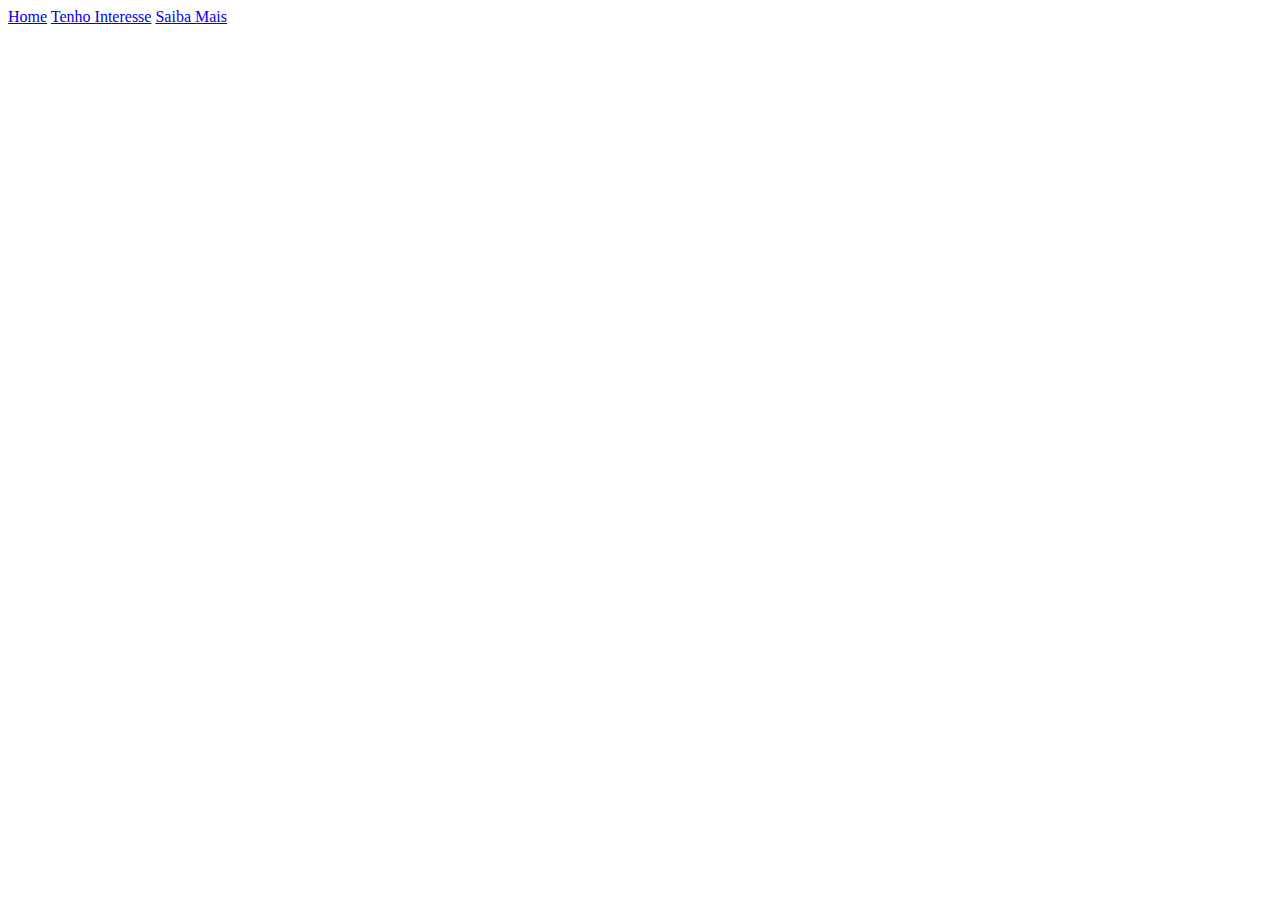
<file: index.html>
<!DOCTYPE html>
<html lang="pt-br">
<head>
    <meta charset="UTF-8">
    <meta name="viewport" content="width=device-width, initial-scale=1.0">
    <title></title>
</head>
<body>
    <a href="#top">Home</a>
    <a href="resse.html">Tenho Interesse</a>
    <a href="saiba-mais.html">Saiba Mais</a>
</body>
</html>
</file>
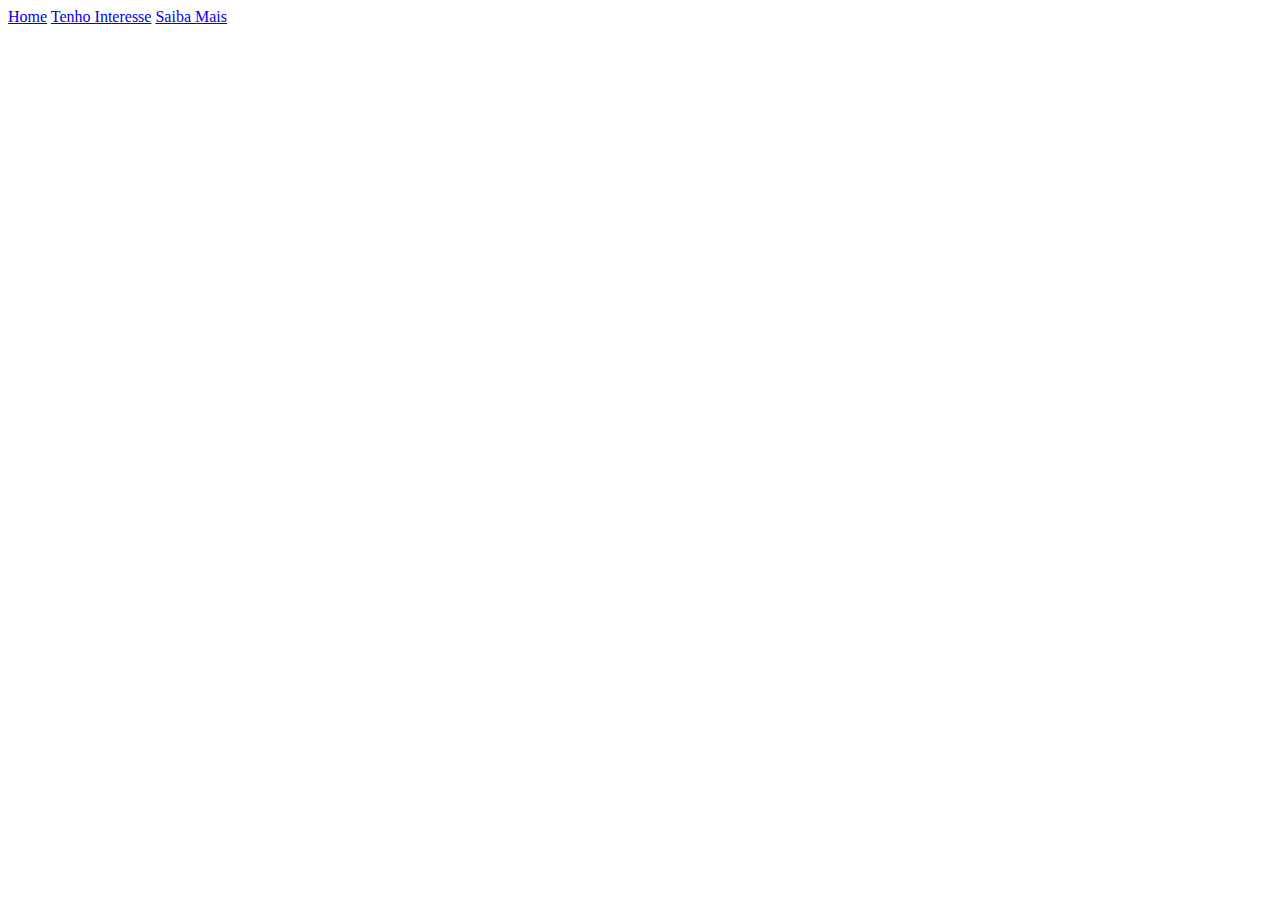
<file: resse.html>
<!DOCTYPE html>
<html lang="pt-br">
<head>
    <meta charset="UTF-8">
    <meta name="viewport" content="width=device-width, initial-scale=1.0">
    <title>Tenho Interesse</title>
</head>
<body>
    <a href="#top">Home</a>
    <a href="resse.html">Tenho Interesse</a>
    <a href="saiba-mais.html">Saiba Mais</a>
</body>
</html>
</file>
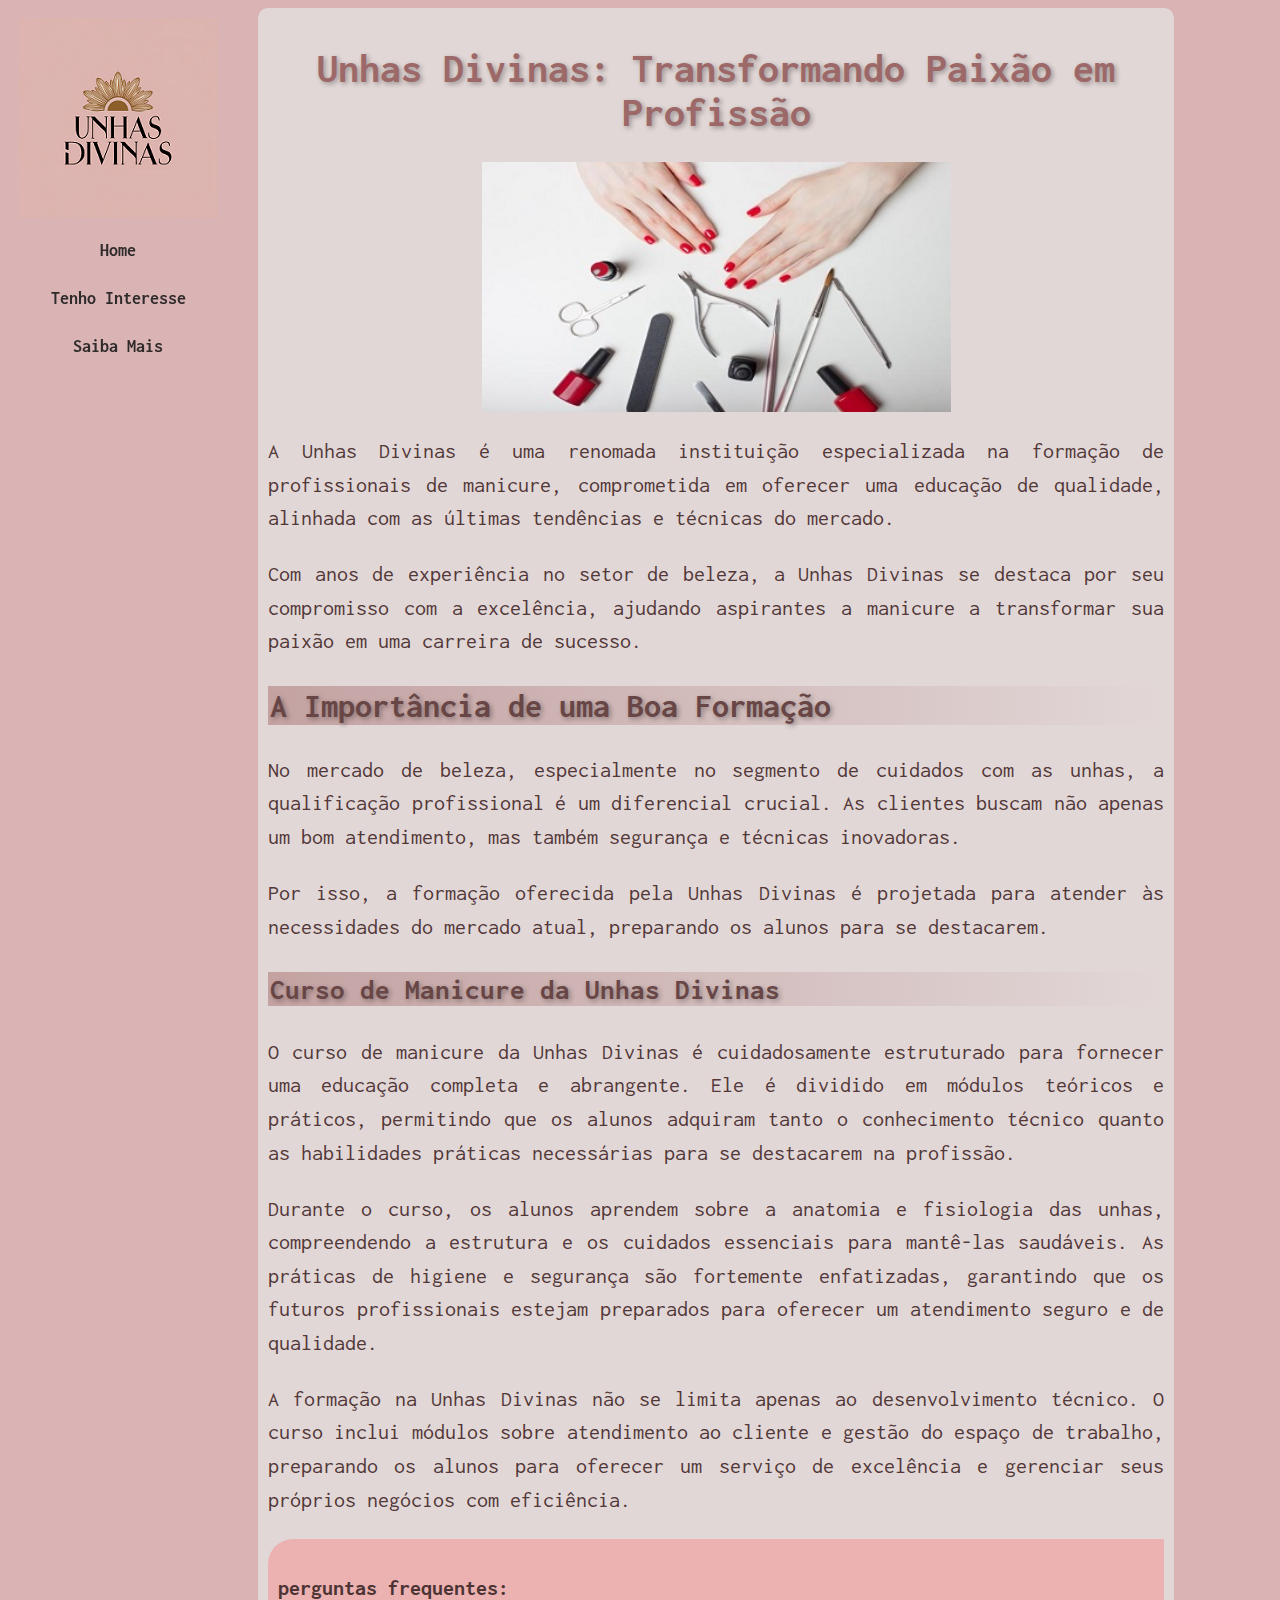
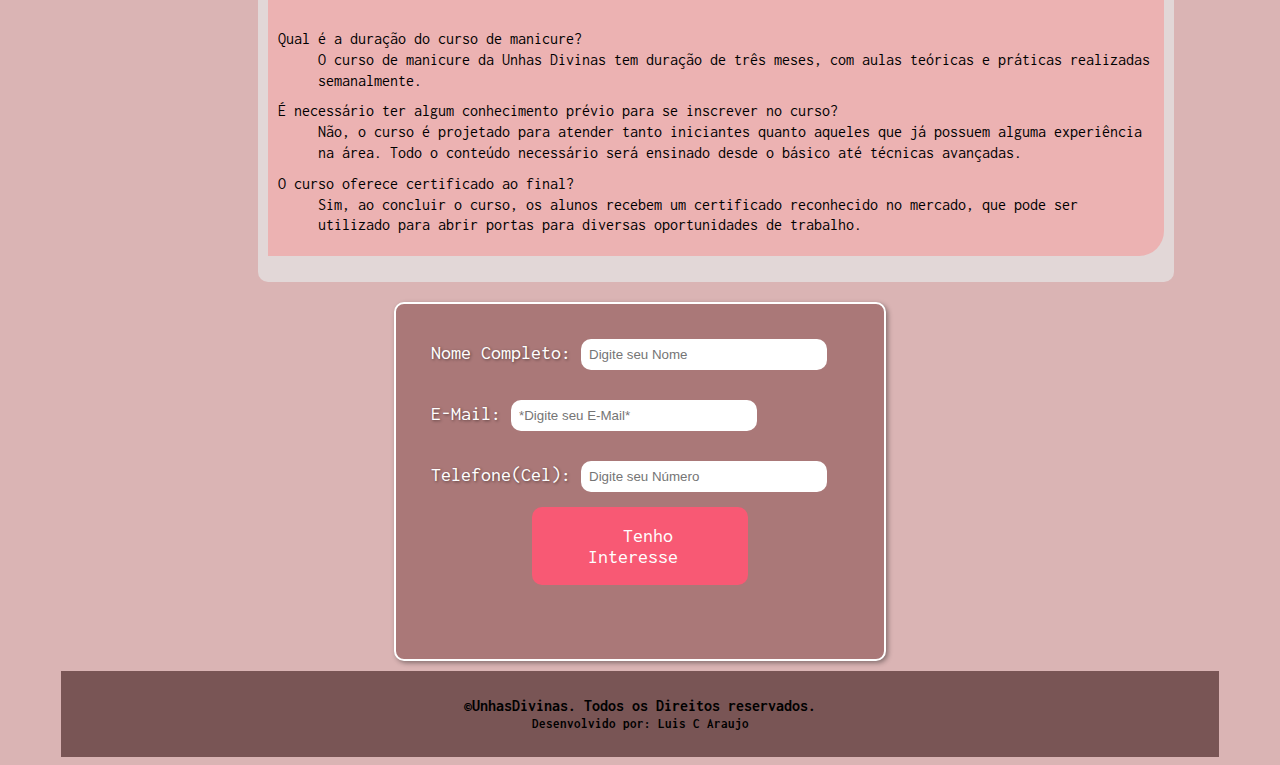
<file: saiba-mais.html>
<!DOCTYPE html>
<html lang="pt-br">
<head>
    <meta charset="UTF-8">
    <meta name="viewport" content="width=device-width, initial-scale=1.0">
    <title>Saiba Mais</title>
    <link rel="stylesheet" href="style/saiba-mais.css">

    <!-- fontes-->
    <link rel="preconnect" href="https://fonts.googleapis.com">
    <link rel="preconnect" href="https://fonts.gstatic.com" crossorigin>
    <link href="https://fonts.googleapis.com/css2?family=Inconsolata:wght@200..900&display=swap" rel="stylesheet">
</head>
<body>
    <header>
        <a href="./"><img src="images/logo.png" alt="logo UnhasDivinas">
        </a>
        <nav>
            <a href="./">Home</a>
            <a href="#top">Tenho Interesse</a>
            <a href="saiba-mais.html">Saiba Mais</a>
        </nav>

    </header>
    <div class="container">
        
        <h1>Unhas Divinas: Transformando Paixão em Profissão</h1>

        <div id="img"></div>

            <p>A Unhas Divinas é uma renomada instituição especializada na formação de profissionais de manicure, comprometida em oferecer uma educação de qualidade, alinhada com as últimas tendências e técnicas do mercado.</p>

            <p> Com anos de experiência no setor de beleza, a Unhas Divinas se destaca por seu compromisso com a excelência, ajudando aspirantes a manicure a transformar sua paixão em uma carreira de sucesso.</p>

        <h2>A Importância de uma Boa Formação</h2>

            <p>No mercado de beleza, especialmente no segmento de cuidados com as unhas, a qualificação profissional é um diferencial crucial. As clientes buscam não apenas um bom atendimento, mas também segurança e técnicas inovadoras. </p>

            <p>Por isso, a formação oferecida pela Unhas Divinas é projetada para atender às necessidades do mercado atual, preparando os alunos para se destacarem.</p>

        <h3>Curso de Manicure da Unhas Divinas</h3>

            <p>O curso de manicure da Unhas Divinas é cuidadosamente estruturado para fornecer uma educação completa e abrangente. Ele é dividido em módulos teóricos e práticos, permitindo que os alunos adquiram tanto o conhecimento técnico quanto as habilidades práticas necessárias para se destacarem na profissão.</p>

            <p>Durante o curso, os alunos aprendem sobre a anatomia e fisiologia das unhas, compreendendo a estrutura e os cuidados essenciais para mantê-las saudáveis. As práticas de higiene e segurança são fortemente enfatizadas, garantindo que os futuros profissionais estejam preparados para oferecer um atendimento seguro e de qualidade.</p>

            <p>A formação na Unhas Divinas não se limita apenas ao desenvolvimento técnico. O curso inclui módulos sobre atendimento ao cliente e gestão do espaço de trabalho, preparando os alunos para oferecer um serviço de excelência e gerenciar seus próprios negócios com eficiência.</p>

        <dl>
            <h4>perguntas frequentes:</h4>

            <dt>Qual é a duração do curso de manicure?</dt>
            <dd>O curso de manicure da Unhas Divinas tem duração de três meses, com aulas teóricas e práticas realizadas semanalmente.</dd>
    
            <dt>É necessário ter algum conhecimento prévio para se inscrever no curso?</dt>
            <dd>Não, o curso é projetado para atender tanto iniciantes quanto aqueles que já possuem alguma experiência na área. Todo o conteúdo necessário será ensinado desde o básico até técnicas avançadas.</dd>
    
            <dt>O curso oferece certificado ao final?</dt>
            <dd>Sim, ao concluir o curso, os alunos recebem um certificado reconhecido no mercado, que pode ser utilizado para abrir portas para diversas oportunidades de trabalho.</dd>
        </dl>
    </div>

    <form>
        <div class="lario">
            <label for="iname">Nome Completo:</label>
            <input type="text" name="name" id="iname" placeholder="Digite seu Nome">
        </div>
        <div class="lario">
            <label for="imail">E-Mail:</label>
            <input type="email" name="mail" id="imail" placeholder="*Digite seu E-Mail*">
        </div>
        <div class="lario">
            <label for="iphone">Telefone(Cel):</label>
            <input type="number" name="phone" id="iphone" placeholder="Digite seu Número">
        </div>

        <div class="inter">
            <a href="#">Tenho Interesse</a>
        </div>
    </form>
    <footer>
        <p>&copy;UnhasDivinas. Todos os Direitos reservados. <br>
        <small>Desenvolvido por: <a href="#">Luis C Araujo</a></small>
        </p>
    </footer>
</body>
</html>
</file>
<file: style/saiba-mais.css>
/* Cor do body : rgb(218, 180, 180)*/

body {
    font-family: "Inconsolata";
    background-color: rgb(218, 180, 180);
}

header {
    position: fixed;
    padding: 10px;
    float: left;
}

nav {
    padding: 10px;
}

header > nav > a {
   /* background-color: rgb(204, 132, 132);*/
    color: rgb(48, 43, 43);
   /* box-shadow: 2px 2px 5px rgba(0, 0, 0, 0.301);*/
   font-size: 18px;
    text-align: center;
    margin-bottom: 10px;
    border-radius: 10px;
    font-weight: bolder;
    display: block;
    padding: 10px;
    text-decoration: none;
    transition-duration: .3s;
}

header > nav > a:hover {
    color: rgba(48, 43, 43, 0.671);
    /*background-color: rgba(224, 146, 146, 0.726);*/
    /*box-shadow: 2px 2px 5px rgba(0, 0, 0, 0.856);*/
}

.container {
    background-color: rgb(226, 215, 215);
    width: 70vw;
    padding: 10px;
    margin-left: 250px;
    border-radius: 10px;
    margin-bottom: 20px;
}

.container > h1 {
    color:rgb(156, 104, 104);
    text-shadow: 2px 2px 5px rgba(0, 0, 0, 0.329);
    text-align: center;
    font-size: 2.6rem;
}

#img {
    background-image: url(../images/manicure.jpg);
    background-position: center;
    background-repeat: no-repeat;
    background-size: contain;

    width: 500px;
    height: 250px;
    margin: auto;
}

.container > p {
    color: rgb(82, 56, 56);
    font-size: 1.4rem;
    text-align: justify;
    line-height: 150%;
}

.container > h2 {
    color:rgb(104, 70, 70);
    background-image: linear-gradient(to left, rgba(226, 215, 215),/* rgb(218, 180, 180),*/ rgb(196, 162, 162));
    padding: 2px;
    text-shadow: 2px 2px 5px rgba(0, 0, 0, 0.329);
    font-size: 2.1rem;
}

.container > h3 {
    color:rgb(104, 70, 70);
    background-image: linear-gradient(to left, rgba(226, 215, 215),/* rgb(218, 180, 180),*/ rgb(196, 162, 162));
    padding: 2px;
    text-shadow: 2px 2px 5px rgba(0, 0, 0, 0.329);
    font-size: 1.8rem;
}

dl {
    background-color: rgb(236, 178, 178);
    border-radius: 25px 0;
    padding: 10px;
}

dl > h4 {
    font-size: 1.4rem;
    color: rgb(77, 52, 52);
}

dl {
    line-height: 130%;
}

dl > dd {
    margin-bottom: 10px;
}

form {
    background-color:rgb(170, 120, 120);
    padding: 20px;
    width: 35vw;
    height: 35vh;
    margin: auto;

    border-radius: 10px;
    border: 2px solid  rgb(255, 255, 255) ;
    box-shadow: 2px 2px 5px rgba(0, 0, 0, 0.39);
    color: white;
}

.lario {
    padding: 15px;
    font-size: 20px;
    text-align: left;
}

.lario > label {
    text-shadow: 1px 1px 3px rgba(0, 0, 0, 0.473);
}

.lario > input {
    width: 230px;
    padding: 8px;
    border: none;
    color: black;
    border-radius: 10px;
}
.inter {
    background-color: rgb(248, 89, 116);
    text-decoration: none;
    text-align: center;
    margin: auto;
    width: 14vw;
    font-size: 20px;
    padding: 18px;
    border-radius: 10px;
    transition-duration: .3s;
}

.inter:hover {
    background-color: rgb(247, 96, 121);
    box-shadow: 3px 3px 7px rgba(0, 0, 0, 0.5);
}

.inter > a {
    color: white;
    text-decoration: none;
    padding: 15px;
    width: 100%;
}

footer {
    background-color: rgb(121, 85, 85) ;
    width: 90%;
    margin: auto;
    margin-top: 10px;
    font-size: 16px; 
    font-weight: bolder;  
    padding: 10px;
    text-align: center;
}

footer a {
    color: black;
    text-decoration: none;
}

footer a:hover {
    color: rgba(0, 0, 0, 0.685);
    text-decoration: underline;
}

@media (Max-width: 425px) {

    header {
        position: relative;
        padding: 5px;
        float: none;
        max-width: 100%;
        text-align: center;
    }
    
    header > img {
        max-width: 100%;
    }

    nav {
        max-width: 100%;
        padding: 5px;
    }
    
    header > nav > a {
       /* background-color: rgb(204, 132, 132);*/
        color: rgb(48, 43, 43);
       /* box-shadow: 2px 2px 5px rgba(0, 0, 0, 0.301);*/
       font-size: 16px;
        text-align: center;
        text-decoration: underline;
        font-weight: bolder;
        display: inline;
        padding: 5px;
        transition-duration: .3s;
    }
    
    header > nav > a:hover {
        color: rgba(48, 43, 43, 0.671);
        /*background-color: rgba(224, 146, 146, 0.726);*/
        /*box-shadow: 2px 2px 5px rgba(0, 0, 0, 0.856);*/
    }
    
    .container {
        background-color: rgb(226, 215, 215);
        max-width: 100%;
        padding: 5px;
        margin: auto;
        border-radius: 10px;
    }
    
    .container > h1 {
        color:rgb(156, 104, 104);
        text-shadow: 2px 2px 5px rgba(0, 0, 0, 0.329);
        text-align: center;
        font-size: 22px;
    }

    #img {
        background-image: url(../images/manicure.jpg);
        background-position: center;
        background-repeat: no-repeat;
        background-size: contain;
    
        width: 200px;
        height: 150px;
        margin: auto;
    }
    
    .container > p {
        color: rgb(82, 56, 56);
        font-size: 14px;
        line-height: 130%;
    }
    
    .container > h2 {
        color:rgb(104, 70, 70);
        background-image: linear-gradient(to left, rgba(226, 215, 215),/* rgb(218, 180, 180),*/ rgb(196, 162, 162));
        padding: 2px;
        text-shadow: 2px 2px 5px rgba(0, 0, 0, 0.329);
        font-size: 19px;
    }
    
    .container > h3 {
        color:rgb(104, 70, 70);
        background-image: linear-gradient(to left, rgba(226, 215, 215),/* rgb(218, 180, 180),*/ rgb(196, 162, 162));
        padding: 2px;
        text-shadow: 2px 2px 5px rgba(0, 0, 0, 0.329);
        font-size: 17px;
    }

    dl {
        background-color: rgb(236, 178, 178);
        border-radius: 25px 0;
        padding: 2px;
    }
    
    dl > h4 {
        font-size: 17px;
        color: rgb(77, 52, 52);
    }
    
    dl {
        line-height: 130%;
        font-size: 14px;
    }
    
    dl > dd {
        margin-bottom: 5px;
        font-size: 12px;
    }

    form {
        background-color:rgb(170, 120, 120) ;
        padding: 20px;
        width: 70vw;
        height: auto;
        margin: auto;
        margin-top:20px;
    
        border-radius: 10px;
        border: 2px solid  rgb(255, 255, 255) ;
        box-shadow: 2px 2px 5px rgba(0, 0, 0, 0.39);
        color: white;
    }
    
    .lario {
        padding: 8px;
        font-size: 18px;
        text-align: left;
    }
    
    .lario > label {
        text-shadow: 1px 1px 3px rgba(0, 0, 0, 0.473);
    }
    
    .lario > input {
        width: 230px;
        padding: 4px;
        border: none;
        color: black;
        border-radius: 10px;
    }
    .inter {
        background-color: rgb(248, 89, 116);
        text-decoration: none;
        text-align: center;
        margin: auto;
        margin-top: 20px;
        width: 50vw;
        font-size: 18px;
        padding: 12px;
        border-radius: 10px;
        transition-duration: .3s;
    }
    
    
    .inter > a {
        color: white;
        text-decoration: none;
        padding: 15px;
        width: 100%;
    }

    footer {
        background-color: rgb(121, 85, 85) ;
        max-width: 70%;
        margin: auto;
        margin-top: 10px;
        font-size: 12px; 
        font-weight: bolder;  
        padding: 10px;
        text-align: center;
    }

}
</file>
